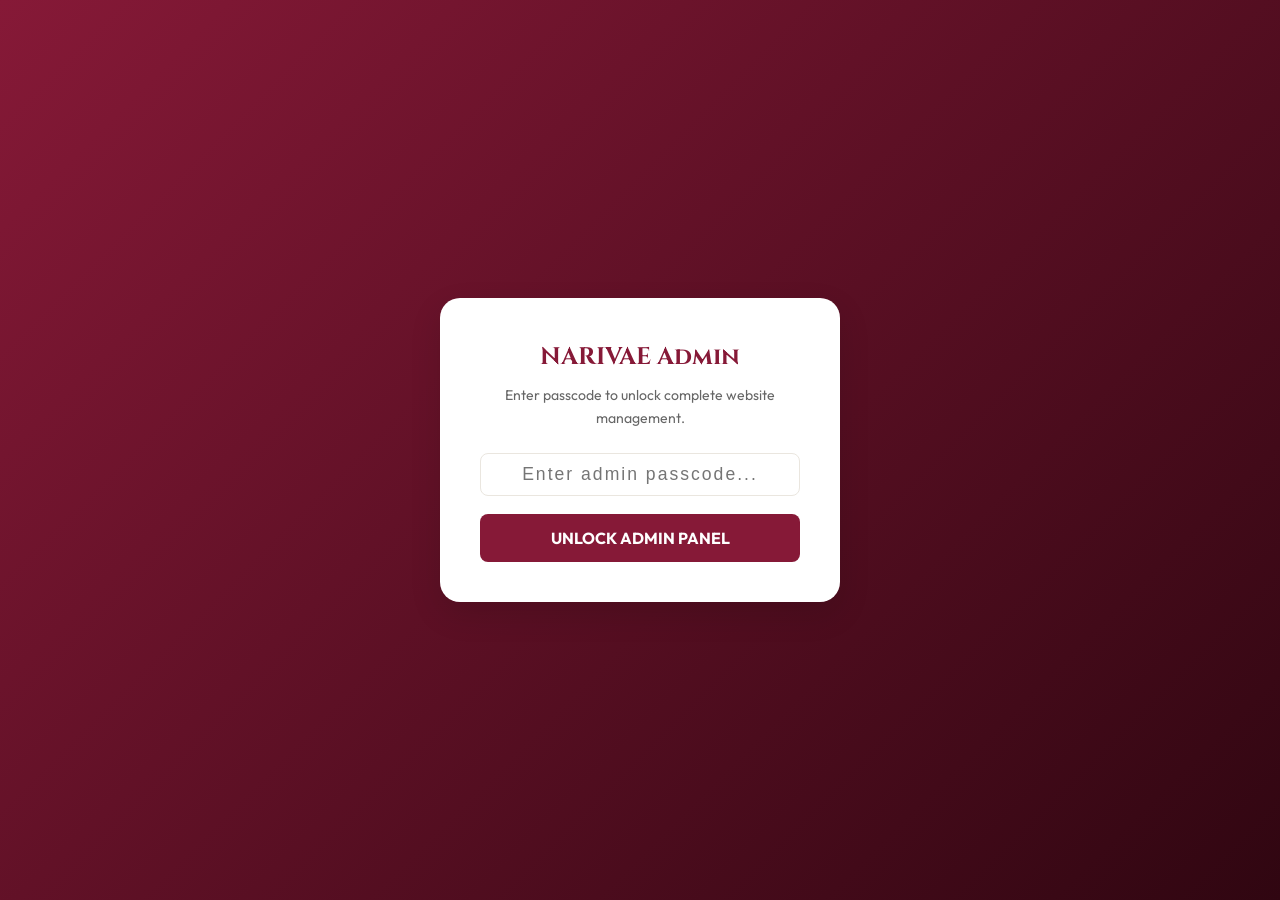
<file: admin.html>
<!DOCTYPE html>
<html lang="en">
<head>
  <meta charset="UTF-8">
  <meta name="viewport" content="width=device-width, initial-scale=1.0">
  <title>NARIVAE Admin Panel | Complete Store Management Portal</title>
  <link rel="stylesheet" href="css/styles.css?v=5">
  <style>
    .admin-nav-item {
      display: flex;
      align-items: center;
      gap: 12px;
      padding: 12px 16px;
      border-radius: var(--radius-sm);
      color: #BBB;
      font-size: 0.92rem;
      font-weight: 500;
      margin-bottom: 6px;
      cursor: pointer;
      transition: var(--transition-fast);
    }
    .admin-nav-item:hover, .admin-nav-item.active {
      background: var(--primary-maroon);
      color: #FFF;
    }
    .stat-card-grid {
      display: grid;
      grid-template-columns: repeat(auto-fit, minmax(200px, 1fr));
      gap: 20px;
      margin-bottom: 30px;
    }
    .stat-card {
      background: #FFF;
      padding: 22px;
      border-radius: var(--radius-md);
      box-shadow: var(--shadow-sm);
      border-left: 4px solid var(--primary-maroon);
    }
    .stat-number {
      font-size: 2rem;
      font-weight: 700;
      color: var(--primary-maroon);
      margin-top: 6px;
    }
    .grid-2col {
      display: grid;
      grid-template-columns: 1fr 1fr;
      gap: 20px;
    }
    .color-swatch {
      width: 44px;
      height: 44px;
      border: none;
      border-radius: 8px;
      cursor: pointer;
      padding: 2px;
      background: none;
      box-shadow: 0 2px 8px rgba(0,0,0,0.15);
    }
    .color-picker-row {
      display: flex;
      flex-direction: column;
      gap: 8px;
    }
    .color-picker-row label {
      font-weight: 600;
      font-size: 0.88rem;
      color: var(--text-main);
    }
    .color-picker-row label small {
      font-weight: 400;
      color: var(--text-muted);
      display: block;
      margin-top: 2px;
    }
    .theme-preset-btn:hover {
      opacity: 0.85;
      transform: translateY(-1px);
    }
  </style>
</head>
<body class="admin-body">

  <!-- PASSCODE AUTHENTICATION LOCK SCREEN -->
  <div class="admin-login-wrapper" id="admin-login-overlay">
    <div class="login-card">
      <h2 style="font-family:var(--font-serif); color:var(--primary-maroon); margin-bottom:8px;">NARIVAE Admin</h2>
      <p style="font-size:0.88rem; color:#666; margin-bottom:24px;">Enter passcode to unlock complete website management.</p>
      
      <div class="form-group">
        <input type="password" id="admin-passcode-input" class="form-control" placeholder="Enter admin passcode..." style="text-align:center; font-size:1.1rem; letter-spacing:2px;" />
      </div>
      
      <div id="login-error-msg" style="color:red; font-size:0.82rem; margin-bottom:14px; display:none;"></div>
      
      <button id="admin-login-btn" style="width:100%; background:var(--primary-maroon); color:#fff; border:none; padding:14px; border-radius:var(--radius-sm); font-size:1rem; font-weight:700; cursor:pointer;">
        UNLOCK ADMIN PANEL
      </button>
    </div>
  </div>

  <!-- MAIN ADMIN APP -->
  <div id="admin-app" style="display:none;">
    <!-- Sidebar Nav -->
    <aside class="admin-sidebar">
      <div style="margin-bottom:24px; padding-bottom:16px; border-bottom:1px solid rgba(255,255,255,0.1);">
        <h3 style="font-family:var(--font-serif); color:var(--gold-accent);">NARIVAE</h3>
        <span style="font-size:0.68rem; letter-spacing:2px; color:#aaa;">STORE MANAGER</span>
      </div>

      <nav>
        <div class="admin-nav-item active" data-tab="dashboard">
          <span>📊 Dashboard</span>
        </div>
        <div class="admin-nav-item" data-tab="navigation">
          <span>🔗 Header Menu Links</span>
        </div>
        <div class="admin-nav-item" data-tab="products">
          <span>👗 Products (Multi-WebP)</span>
        </div>
        <div class="admin-nav-item" data-tab="hero">
          <span>🖼️ Hero & Banners</span>
        </div>
        <div class="admin-nav-item" data-tab="reviews">
          <span>⭐ Customer Reviews</span>
        </div>
        <div class="admin-nav-item" data-tab="product-reviews">
          <span>🛍️ Product Reviews & Ratings</span>
        </div>
        <div class="admin-nav-item" data-tab="branding">
          <span>⚙️ All Site Headings & Bio</span>
        </div>
        <div class="admin-nav-item" data-tab="theme">
          <span>🎨 Theme Colors</span>
        </div>
        <div class="admin-nav-item" data-tab="database">
          <span>💾 Backup & Import JSON</span>
        </div>
      </nav>

      <div style="margin-top:auto; padding-top:20px;">
        <a href="index.html" class="admin-link-btn" style="display:block; text-align:center; color:#FFF; border-color:rgba(255,255,255,0.3);">← Back to Live Store</a>
      </div>
    </aside>

    <!-- Main Content Area -->
    <main class="admin-main">

      <!-- TAB 1: DASHBOARD OVERVIEW -->
      <div class="tab-panel" id="tab-dashboard">
        <h2 style="font-family:var(--font-serif); margin-bottom:20px;">Store Dashboard Overview</h2>
        
        <div class="stat-card-grid">
          <div class="stat-card">
            <span style="font-size:0.85rem; color:#666;">Total Catalog Products</span>
            <div class="stat-number" id="stat-total-products">0</div>
          </div>
          <div class="stat-card" style="border-left-color: var(--rose-pink);">
            <span style="font-size:0.85rem; color:#666;">"Selling Hot!" Items</span>
            <div class="stat-number" id="stat-hot-products">0</div>
          </div>
          <div class="stat-card" style="border-left-color: var(--gold-accent);">
            <span style="font-size:0.85rem; color:#666;">Header Menu Links</span>
            <div class="stat-number" id="stat-nav-count">0</div>
          </div>
          <div class="stat-card" style="border-left-color: #2e7d32;">
            <span style="font-size:0.85rem; color:#666;">Customer Reviews</span>
            <div class="stat-number" id="stat-reviews-count">0</div>
          </div>
        </div>

        <div class="admin-card">
          <h3>Full Admin Control Enabled</h3>
          <p style="font-size:0.9rem; color:#666; margin-top:6px;">You can now edit every single link, text heading, trust badge, customer review card, hero banner, product detail specification, and upload up to 10+ WebP images per product listing!</p>
        </div>
      </div>

      <!-- TAB 2: HEADER NAVIGATION MENU MANAGER -->
      <div class="tab-panel" id="tab-navigation" style="display:none;">
        <div style="display:flex; justify-content:space-between; align-items:center; margin-bottom:20px;">
          <h2 style="font-family:var(--font-serif);">Header Navigation Menu Links</h2>
          <button class="btn-primary" id="add-nav-btn">+ Add Menu Link</button>
        </div>

        <div class="admin-card">
          <table class="data-table">
            <thead>
              <tr>
                <th>Menu Name</th>
                <th>Link Target</th>
                <th>Badge</th>
                <th>Actions</th>
              </tr>
            </thead>
            <tbody id="admin-nav-tbody">
              <!-- Dynamically populated -->
            </tbody>
          </table>
        </div>
      </div>

      <!-- TAB 3: PRODUCT CATALOG (MULTI-WEBP) -->
      <div class="tab-panel" id="tab-products" style="display:none;">
        <div style="display:flex; justify-content:space-between; align-items:center; margin-bottom:20px;">
          <h2 style="font-family:var(--font-serif);">Product Catalog Management</h2>
          <button class="btn-primary" id="add-prod-btn">+ Add New Product</button>
        </div>

        <div class="admin-card">
          <table class="data-table">
            <thead>
              <tr>
                <th>Main Image</th>
                <th>Title & Category</th>
                <th>Selling Price</th>
                <th>Badge</th>
                <th>"Selling Hot!" Slider</th>
                <th>Actions</th>
              </tr>
            </thead>
            <tbody id="admin-products-tbody">
              <!-- Dynamically rendered table rows -->
            </tbody>
          </table>
        </div>
      </div>

      <!-- TAB 4: HERO & PROMO BANNERS -->
      <div class="tab-panel" id="tab-hero" style="display:none;">
        <div style="display:flex; justify-content:space-between; align-items:center; margin-bottom:20px;">
          <h2 style="font-family:var(--font-serif);">Hero Slides & Promo Banner</h2>
          <button class="btn-primary" id="add-hero-slide-btn">+ Add Hero Slide</button>
        </div>

        <div id="admin-hero-slides-list">
          <!-- Hero slides edit forms -->
        </div>

        <div class="admin-card" style="margin-top:30px;">
          <h3>Middle Promotional Banner Config</h3>
          <div class="form-group" style="margin-top:16px;">
            <label>Banner Headline</label>
            <input class="form-control" id="cfg-promo-title" />
          </div>
          <div class="form-group">
            <label>Banner Subtitle / Discount Code Text</label>
            <input class="form-control" id="cfg-promo-subtitle" />
          </div>
          <div class="form-group">
            <label>Background Image URL (or Pick File below)</label>
            <input class="form-control" id="cfg-promo-img" />
            <div style="margin-top:6px;">
              <label style="font-size:0.8rem; color:#666;">📁 Choose Banner Image from Device:</label>
              <input type="file" id="cfg-promo-file-input" accept="image/*" class="form-control" />
            </div>
          </div>
          <div class="grid-2col">
            <div class="form-group">
              <label>WhatsApp Button Text</label>
              <input class="form-control" id="cfg-promo-btn-text" />
            </div>
            <div class="form-group">
              <label>WhatsApp Custom Message Link</label>
              <input class="form-control" id="cfg-promo-btn-link" />
            </div>
          </div>
          <button class="btn-primary" id="save-promo-banner-btn">Save Promo Banner</button>
        </div>
      </div>

      <!-- TAB 5: CUSTOMER REVIEWS MANAGER -->
      <div class="tab-panel" id="tab-reviews" style="display:none;">
        <div style="display:flex; justify-content:space-between; align-items:center; margin-bottom:20px;">
          <h2 style="font-family:var(--font-serif);">Customer Feedback Reviews</h2>
          <button class="btn-primary" id="add-review-btn">+ Add Customer Review</button>
        </div>

        <div class="admin-card">
          <table class="data-table">
            <thead>
              <tr>
                <th>Photo</th>
                <th>Name & Status</th>
                <th>Rating</th>
                <th>Feedback Comment</th>
                <th>Actions</th>
              </tr>
            </thead>
            <tbody id="admin-reviews-tbody">
              <!-- Dynamically populated -->
            </tbody>
          </table>
        </div>
      </div>

      <div class="tab-panel" id="tab-product-reviews" style="display:none;">
        <div style="display:flex; justify-content:space-between; align-items:center; margin-bottom:20px; gap:16px; flex-wrap:wrap;">
          <div>
            <h2 style="font-family:var(--font-serif);">Product Reviews & Ratings</h2>
            <p style="color:#666; margin-top:6px;">Add a rating, written review, and customer photos for a listed product. Product ratings are averaged automatically.</p>
          </div>
          <button class="btn-primary" id="add-product-review-btn">+ Add Product Review</button>
        </div>
        <div class="admin-card">
          <table class="data-table">
            <thead><tr><th>Product</th><th>Customer</th><th>Rating</th><th>Review</th><th>Photos</th><th>Actions</th></tr></thead>
            <tbody id="admin-product-reviews-tbody"></tbody>
          </table>
        </div>
      </div>

      <!-- TAB 6: SITE HEADINGS & TEXT SETTINGS -->
      <div class="tab-panel" id="tab-branding" style="display:none;">
        <h2 style="font-family:var(--font-serif); margin-bottom:20px;">All Site Headings & Bio Settings</h2>
        
        <div class="admin-card">
          <h3>Store Identity & Contact Lines</h3>
          <div class="grid-2col" style="margin-top:16px;">
            <div class="form-group">
              <label>Logo Text / Title</label>
              <input class="form-control" id="cfg-logo-text" />
            </div>
            <div class="form-group">
              <label>Logo Subtext / Tagline</label>
              <input class="form-control" id="cfg-logo-subtext" />
            </div>
          </div>
          <div class="form-group">
            <label>Logo Image URL (or Pick File below)</label>
            <input class="form-control" id="cfg-logo-img" placeholder="https://..." />
            <div style="margin-top:6px;">
              <input type="file" id="cfg-logo-file-input" accept="image/*" class="form-control" />
            </div>
          </div>
          <div class="grid-2col">
            <div class="form-group">
              <label>Business WhatsApp Number (No '+' sign)</label>
              <input class="form-control" id="cfg-whatsapp-num" value="918511414656" />
            </div>
            <div class="form-group">
              <label>Customer Support Email</label>
              <input class="form-control" id="cfg-contact-email" />
            </div>
          </div>
          <div class="form-group">
            <label>Top Announcement Bar Message</label>
            <input class="form-control" id="cfg-announcement-text" />
          </div>
          <div class="form-group">
            <label>Footer Brand Bio</label>
            <input class="form-control" id="cfg-footer-bio" />
          </div>
          <div class="form-group">
            <label>Copyright Footer Line</label>
            <input class="form-control" id="cfg-copyright-text" />
          </div>
        </div>

        <div class="admin-card">
          <h3>Section Titles & Subtitles Across All Pages</h3>
          <div class="grid-2col" style="margin-top:16px;">
            <div class="form-group">
              <label>"Selling Hot!" Section Title</label>
              <input class="form-control" id="cfg-hot-title" />
            </div>
            <div class="form-group">
              <label>"Selling Hot!" Subtext</label>
              <input class="form-control" id="cfg-hot-subtext" />
            </div>
          </div>
          <div class="grid-2col">
            <div class="form-group">
              <label>"Selling Hot!" Button Text</label>
              <input class="form-control" id="cfg-hot-btn" />
            </div>
            <div class="form-group">
              <label>Catalog Grid Title</label>
              <input class="form-control" id="cfg-catalog-title" />
            </div>
          </div>
          <div class="form-group">
            <label>Catalog Grid Subtext</label>
            <input class="form-control" id="cfg-catalog-subtext" />
          </div>
          
          <div class="grid-2col">
            <div class="form-group"><label>Best Sellers Title</label><input class="form-control" id="cfg-bestsellers-title" /></div>
            <div class="form-group"><label>Best Sellers Subtext</label><input class="form-control" id="cfg-bestsellers-subtext" /></div>
          </div>
          <div class="grid-2col">
            <div class="form-group"><label>Top Selling Title</label><input class="form-control" id="cfg-topselling-title" /></div>
            <div class="form-group"><label>Top Selling Subtext</label><input class="form-control" id="cfg-topselling-subtext" /></div>
          </div>
          <div class="grid-2col">
            <div class="form-group"><label>Amazing Deals Title</label><input class="form-control" id="cfg-deals-title" /></div>
            <div class="form-group"><label>Amazing Deals Subtext</label><input class="form-control" id="cfg-deals-subtext" /></div>
          </div>
          <div class="grid-2col">
            <div class="form-group"><label>All Products Title</label><input class="form-control" id="cfg-allprod-title" /></div>
            <div class="form-group"><label>All Products Subtext</label><input class="form-control" id="cfg-allprod-subtext" /></div>
          </div>
          <div class="grid-2col">
            <div class="form-group"><label>Customer Reviews Title</label><input class="form-control" id="cfg-reviews-title" /></div>
            <div class="form-group"><label>Customer Reviews Subtext</label><input class="form-control" id="cfg-reviews-subtext" /></div>
          </div>

          <h4 style="margin-top:20px; font-family:var(--font-serif);">Product Page Trust Badges</h4>
          <div class="grid-2col" style="margin-top:10px;">
            <div class="form-group"><label>Trust Badge 1</label><input class="form-control" id="cfg-trust-1" /></div>
            <div class="form-group"><label>Trust Badge 2</label><input class="form-control" id="cfg-trust-2" /></div>
          </div>
          <div class="form-group"><label>Trust Badge 3</label><input class="form-control" id="cfg-trust-3" /></div>

          <button class="btn-primary" id="save-branding-btn" style="margin-top:10px;">Save All Branding & Headings</button>
        </div>
      </div>

      <!-- TAB 7: DATABASE BACKUP / IMPORT / RESET -->
      <div class="tab-panel" id="tab-database" style="display:none;">
        <h2 style="font-family:var(--font-serif); margin-bottom:20px;">Store Database Backup & Bulk Excel Import</h2>
        
        <div class="admin-card" style="border-left:4px solid var(--gold-accent);">
          <h3>📊 Bulk Import Products from Excel / CSV Sheet</h3>
          <p style="font-size:0.9rem; color:#666; margin-top:6px; margin-bottom:12px;">Upload a CSV with columns: <code>SKU ID, Net Value, PHOTOS, DESCRIPTION</code> — or <code>Title, Category, Price, MRP</code>. When <code>Net Value</code> is present, selling price = (Net Value − 200) × 2 and MRP = Net Value × 3.</p>
          <p style="font-size:0.8rem; color:#2e7d32; font-weight:600; margin-bottom:16px;">✨ Google Drive links inside the Image column will automatically be converted to high-res viewable storefront images!</p>
          <input type="file" id="import-excel-file" accept=".csv" class="form-control" style="width:auto;" />
        </div>

        <div class="admin-card" style="background:#f4fbf7; border:1px solid #1a6b4a;">
          <h3 style="color:#1a6b4a;">🚀 Publish Changes to Live Site</h3>
          <p style="font-size:0.9rem; color:#444; margin-top:6px; margin-bottom:16px;">Make your admin panel changes permanently visible to all visitors. Since GitHub Pages is static, this pushes your latest settings directly to your GitHub repository.</p>
          <div style="display:flex; gap:10px; align-items:center;">
            <input type="password" id="github-pat-input" placeholder="Paste GitHub Token (ghp_...)" class="form-control" style="flex:1;" />
            <button class="btn-primary" id="publish-github-btn" style="background:#1a6b4a; border:none; padding:10px 20px; font-weight:bold;">Push to GitHub</button>
          </div>
          <p style="font-size:0.75rem; color:#666; margin-top:10px;" id="publish-status-msg">Your token is only used locally and is never stored on a server.</p>
        </div>

        <div class="admin-card">
          <h3>Export Catalog to JSON</h3>
          <p style="font-size:0.9rem; color:#666; margin-top:6px; margin-bottom:16px;">Download your full store catalog & settings as a JSON file to save as a permanent backup.</p>
          <button class="btn-primary" id="export-db-btn">📥 Download Store Catalog JSON</button>
        </div>

        <div class="admin-card">
          <h3>Import JSON Database File</h3>
          <p style="font-size:0.9rem; color:#666; margin-top:6px; margin-bottom:16px;">Upload a previously saved store catalog JSON file to update your store state.</p>
          <input type="file" id="import-db-file" accept=".json" class="form-control" style="width:auto;" />
        </div>

        <div class="admin-card" style="border-left:4px solid red;">
          <h3 style="color:red;">Reset Store Data</h3>
          <p style="font-size:0.9rem; color:#666; margin-top:6px; margin-bottom:16px;">Restore initial default ethnic wear items and reset custom changes.</p>
          <button style="background:red; color:#fff; padding:10px 20px; border-radius:var(--radius-sm); font-weight:600;" id="reset-db-btn">Reset to Default Store Data</button>
        </div>
      </div>

      <!-- TAB 8: THEME COLOR CONTROLS -->
      <div class="tab-panel" id="tab-theme" style="display:none;">
        <h2 style="font-family:var(--font-serif); margin-bottom:6px;">🎨 Theme Color Controls</h2>
        <p style="color:#666; font-size:0.9rem; margin-bottom:24px;">Changes apply instantly across your entire storefront — no refresh needed.</p>

        <!-- PRESET PALETTES -->
        <div class="admin-card" style="border-left:4px solid var(--gold-accent);">
          <h3 style="margin-bottom:14px;">✨ Quick Preset Palettes</h3>
          <div style="display:flex; flex-wrap:wrap; gap:12px;">
            <button class="theme-preset-btn" data-preset="royal" style="background:linear-gradient(135deg,#861937,#D4AF37); color:#fff; border:none; padding:10px 18px; border-radius:8px; cursor:pointer; font-weight:600; font-size:0.85rem;">👑 Royal Maroon (Default)</button>
            <button class="theme-preset-btn" data-preset="emerald" style="background:linear-gradient(135deg,#1a6b4a,#c9a84c); color:#fff; border:none; padding:10px 18px; border-radius:8px; cursor:pointer; font-weight:600; font-size:0.85rem;">🌿 Emerald Gold</button>
            <button class="theme-preset-btn" data-preset="navy" style="background:linear-gradient(135deg,#1b2a6b,#e8b84b); color:#fff; border:none; padding:10px 18px; border-radius:8px; cursor:pointer; font-weight:600; font-size:0.85rem;">🌊 Royal Navy</button>
            <button class="theme-preset-btn" data-preset="purple" style="background:linear-gradient(135deg,#5b2d8e,#e0a0c0); color:#fff; border:none; padding:10px 18px; border-radius:8px; cursor:pointer; font-weight:600; font-size:0.85rem;">💜 Regal Purple</button>
            <button class="theme-preset-btn" data-preset="rose" style="background:linear-gradient(135deg,#c2185b,#f48fb1); color:#fff; border:none; padding:10px 18px; border-radius:8px; cursor:pointer; font-weight:600; font-size:0.85rem;">🌸 Deep Rose</button>
            <button class="theme-preset-btn" data-preset="midnight" style="background:linear-gradient(135deg,#1a1a2e,#e94560); color:#fff; border:none; padding:10px 18px; border-radius:8px; cursor:pointer; font-weight:600; font-size:0.85rem;">🌙 Midnight</button>
          </div>
        </div>

        <!-- BRAND / PRIMARY COLORS -->
        <div class="admin-card">
          <h3 style="margin-bottom:16px;">🎯 Brand Colors</h3>
          <div style="display:grid; grid-template-columns:repeat(auto-fill,minmax(260px,1fr)); gap:16px;">
            <div class="color-picker-row">
              <label>Primary Brand Color <small>(Header, Buttons)</small></label>
              <div style="display:flex; align-items:center; gap:10px;">
                <input type="color" id="color-primary" value="#861937" class="color-swatch" />
                <input type="text" id="color-primary-hex" value="#861937" class="form-control" style="width:110px; font-family:monospace;" />
              </div>
            </div>
            <div class="color-picker-row">
              <label>Gold Accent <small>(Taglines, Stars, Borders)</small></label>
              <div style="display:flex; align-items:center; gap:10px;">
                <input type="color" id="color-gold" value="#D4AF37" class="color-swatch" />
                <input type="text" id="color-gold-hex" value="#D4AF37" class="form-control" style="width:110px; font-family:monospace;" />
              </div>
            </div>
            <div class="color-picker-row">
              <label>Accent / CTA Color <small>(Cart Icon, Badges)</small></label>
              <div style="display:flex; align-items:center; gap:10px;">
                <input type="color" id="color-rose" value="#D86C88" class="color-swatch" />
                <input type="text" id="color-rose-hex" value="#D86C88" class="form-control" style="width:110px; font-family:monospace;" />
              </div>
            </div>
            <div class="color-picker-row">
              <label>Discount / Sale Tag <small>(Price Badges)</small></label>
              <div style="display:flex; align-items:center; gap:10px;">
                <input type="color" id="color-discount" value="#D93838" class="color-swatch" />
                <input type="text" id="color-discount-hex" value="#D93838" class="form-control" style="width:110px; font-family:monospace;" />
              </div>
            </div>
          </div>
        </div>

        <!-- BACKGROUND & TEXT -->
        <div class="admin-card">
          <h3 style="margin-bottom:16px;">🖼️ Background &amp; Text Colors</h3>
          <div style="display:grid; grid-template-columns:repeat(auto-fill,minmax(260px,1fr)); gap:16px;">
            <div class="color-picker-row">
              <label>Page Background <small>(Main warm tint)</small></label>
              <div style="display:flex; align-items:center; gap:10px;">
                <input type="color" id="color-bg-warm" value="#FBF9F5" class="color-swatch" />
                <input type="text" id="color-bg-warm-hex" value="#FBF9F5" class="form-control" style="width:110px; font-family:monospace;" />
              </div>
            </div>
            <div class="color-picker-row">
              <label>Card Background <small>(Product cards)</small></label>
              <div style="display:flex; align-items:center; gap:10px;">
                <input type="color" id="color-bg-card" value="#FFFFFF" class="color-swatch" />
                <input type="text" id="color-bg-card-hex" value="#FFFFFF" class="form-control" style="width:110px; font-family:monospace;" />
              </div>
            </div>
            <div class="color-picker-row">
              <label>Main Text Color <small>(Headings, titles)</small></label>
              <div style="display:flex; align-items:center; gap:10px;">
                <input type="color" id="color-text-main" value="#1A1A1A" class="color-swatch" />
                <input type="text" id="color-text-main-hex" value="#1A1A1A" class="form-control" style="width:110px; font-family:monospace;" />
              </div>
            </div>
            <div class="color-picker-row">
              <label>Gold Light Tint <small>(Section backgrounds)</small></label>
              <div style="display:flex; align-items:center; gap:10px;">
                <input type="color" id="color-gold-light" value="#F7EFD8" class="color-swatch" />
                <input type="text" id="color-gold-light-hex" value="#F7EFD8" class="form-control" style="width:110px; font-family:monospace;" />
              </div>
            </div>
          </div>
        </div>

        <!-- LIVE PREVIEW -->
        <div class="admin-card" style="background: var(--bg-warm);">
          <h3 style="margin-bottom:14px;">👁️ Live Preview</h3>
          <div id="theme-preview-box" style="padding:20px; border-radius:12px; background:var(--bg-card); border:1px solid var(--border-color);">
            <div style="display:flex; align-items:center; gap:16px; margin-bottom:14px;">
              <div id="preview-header" style="background:var(--primary-maroon); color:#fff; padding:10px 22px; border-radius:8px; font-weight:700; font-family:var(--font-serif);">NARIVAE</div>
              <div id="preview-gold" style="color:var(--gold-accent); font-weight:600; font-size:0.85rem;">✦ ROYAL ETHNIC ELEGANCE ✦</div>
            </div>
            <div style="display:flex; gap:10px; flex-wrap:wrap;">
              <div id="preview-btn" style="background:var(--primary-maroon); color:#fff; padding:8px 18px; border-radius:8px; font-size:0.85rem; font-weight:600;">Buy Now</div>
              <div id="preview-badge" style="background:var(--rose-pink); color:#fff; padding:8px 18px; border-radius:8px; font-size:0.85rem; font-weight:600;">BEST-SELLER</div>
              <div id="preview-discount" style="background:var(--discount-red); color:#fff; padding:8px 18px; border-radius:8px; font-size:0.85rem; font-weight:600;">43% OFF</div>
              <div id="preview-bg" style="background:var(--bg-warm); border:1px solid var(--border-color); padding:8px 18px; border-radius:8px; font-size:0.85rem;">Page BG</div>
            </div>
          </div>
        </div>

        <div style="display:flex; gap:12px; margin-top:10px;">
          <button class="btn-primary" id="save-theme-btn" style="flex:1; justify-content:center;">💾 Save &amp; Apply Theme to Storefront</button>
          <button id="reset-theme-btn" style="padding:10px 20px; border-radius:8px; border:1px solid #ccc; background:#fff; cursor:pointer; font-weight:600;">↺ Reset to Default</button>
        </div>
      </div>

    </main>
  </div>

  <!-- ADD / EDIT PRODUCT MODAL (WITH MULTI-WEBP UPLOAD) -->
  <div class="modal-overlay" id="admin-prod-modal">
    <div class="product-modal-container" style="max-width:700px; padding:30px;">
      <button class="modal-close-btn" id="admin-prod-modal-close">&times;</button>
      <h3 id="prod-modal-title" style="font-family:var(--font-serif); color:var(--primary-maroon); margin-bottom:20px;">Add New Product</h3>
      
      <div class="form-group">
        <label>Product Title *</label>
        <input class="form-control" id="prod-form-title" placeholder="e.g. Maroon Roman Shimmer Anarkali" />
      </div>

      <!-- MULTIPLE IMAGE WEBP UPLOADER (8-10 Images) -->
      <div class="form-group" style="background:#F9F7F2; padding:14px; border-radius:8px; border:1px dashed var(--primary-maroon);">
        <label style="font-weight:700; color:var(--primary-maroon);">📸 Upload Multiple Product Images (Converted Auto to WebP)</label>
        <p style="font-size:0.78rem; color:#666; margin-bottom:8px;">Select 8-10 images at once from your computer/phone. They will automatically compress into WebP format.</p>
        <input type="file" id="prod-form-multi-file" accept="image/*" multiple class="form-control" />
        <span id="multi-upload-status" style="font-size:0.8rem; color:green; font-weight:600; display:block; margin-top:4px;"></span>
        
        <label style="font-size:0.8rem; margin-top:10px; display:block; font-weight:600;">Uploaded WebP Gallery Images:</label>
        <p style="font-size:0.78rem; color:#888; margin-bottom:6px;">⇅ <strong>Drag thumbnails to reorder.</strong> First image (★ MAIN) will be the main product image on storefront.</p>
        <div id="prod-gallery-preview-grid" style="display:flex; gap:10px; flex-wrap:wrap; margin-top:4px; padding:10px; background:#f9f9f9; border-radius:8px; border:1px dashed #ddd; min-height:60px;"></div>
      </div>

      <div class="grid-2col">
        <div class="form-group">
          <label>Category</label>
          <select class="form-control" id="prod-form-category">
            <option value="Suit Sets">Suit Sets</option>
            <option value="Anarkalis">Anarkalis</option>
            <option value="Tunics">Tunics & Tops</option>
            <option value="Sarees">Sarees & Lehengas</option>
          </select>
        </div>
        <div class="form-group">
          <label>Badge Tag</label>
          <select class="form-control" id="prod-form-badge">
            <option value="BEST-SELLER">BEST-SELLER</option>
            <option value="ONLINE EXCLUSIVE">ONLINE EXCLUSIVE</option>
            <option value="NEW ARRIVAL">NEW ARRIVAL</option>
            <option value="">None</option>
          </select>
        </div>
      </div>

      <div class="grid-2col">
        <div class="form-group">
          <label>Selling Price (₹) *</label>
          <input type="number" class="form-control" id="prod-form-price" placeholder="2799" />
        </div>
        <div class="form-group">
          <label>Strikethrough MRP (₹)</label>
          <input type="number" class="form-control" id="prod-form-mrp" placeholder="6799" />
        </div>
      </div>

      <div class="grid-2col">
        <div class="form-group">
          <label>Discount Tag Text</label>
          <input class="form-control" id="prod-form-discount" placeholder="58% OFF" />
        </div>
        <div class="form-group">
          <label>Available Sizes</label>
          <input class="form-control" id="prod-form-sizes" value="XS, S, M, L, XL, 2XL" />
        </div>
      </div>

      <div class="form-group">
        <label>Main Image URL / WebP Data</label>
        <input class="form-control" id="prod-form-img" placeholder="https://..." />
      </div>

      <div class="form-group">
        <label>Product Description</label>
        <textarea class="form-control" id="prod-form-desc" rows="2"></textarea>
      </div>

      <!-- Detailed Specs -->
      <h4 style="font-family:var(--font-serif); margin-top:14px; margin-bottom:8px; font-size:0.95rem;">Detailed Specifications</h4>
      <div class="grid-2col">
        <div class="form-group"><label>Fabric</label><input class="form-control" id="prod-form-fabric" /></div>
        <div class="form-group"><label>Sleeve Length</label><input class="form-control" id="prod-form-sleeves" /></div>
      </div>
      <div class="grid-2col">
        <div class="form-group"><label>Pattern & Craft</label><input class="form-control" id="prod-form-pattern" /></div>
        <div class="form-group"><label>Wash Care</label><input class="form-control" id="prod-form-care" /></div>
      </div>
      <div class="form-group"><label>Set Includes</label><input class="form-control" id="prod-form-includes" /></div>

      <div class="form-group" style="display:flex; align-items:center; gap:10px; margin-top:10px;">
        <input type="checkbox" id="prod-form-ishot" style="width:18px; height:18px;" />
        <label for="prod-form-ishot" style="margin:0; cursor:pointer;">Show in "Selling Hot!" Slider</label>
      </div>

      <button class="btn-primary" id="save-prod-btn" style="width:100%; justify-content:center; margin-top:10px;">Save Product</button>
    </div>
  </div>

  <!-- ADD / EDIT NAVIGATION MENU MODAL -->
  <div class="modal-overlay" id="admin-nav-modal">
    <div class="product-modal-container" style="max-width:450px; padding:24px;">
      <button class="modal-close-btn" id="admin-nav-modal-close">&times;</button>
      <h3 id="nav-modal-title" style="font-family:var(--font-serif); color:var(--primary-maroon); margin-bottom:16px;">Add Menu Link</h3>
      <div class="form-group"><label>Menu Item Title *</label><input class="form-control" id="nav-form-name" /></div>
      <div class="form-group"><label>Link Target URL</label><input class="form-control" id="nav-form-link" value="index.html#catalog" /></div>
      <div class="form-group"><label>Badge Tag (Optional)</label><input class="form-control" id="nav-form-badge" placeholder="HOT" /></div>
      <button class="btn-primary" id="save-nav-btn" style="width:100%; justify-content:center;">Save Menu Link</button>
    </div>
  </div>

  <!-- ADD / EDIT CUSTOMER REVIEW MODAL -->
  <div class="modal-overlay" id="admin-review-modal">
    <div class="product-modal-container" style="max-width:500px; padding:24px;">
      <button class="modal-close-btn" id="admin-review-modal-close">&times;</button>
      <h3 id="review-modal-title" style="font-family:var(--font-serif); color:var(--primary-maroon); margin-bottom:16px;">Add Customer Review</h3>
      <div class="form-group"><label>Customer Name *</label><input class="form-control" id="rev-form-name" /></div>
      <div class="grid-2col">
        <div class="form-group"><label>Status Badge</label><input class="form-control" id="rev-form-status" value="Verified Buyer" /></div>
        <div class="form-group"><label>Star Rating (1-5)</label><input type="number" class="form-control" id="rev-form-rating" value="5" min="1" max="5" /></div>
      </div>
      <div class="form-group"><label>Review Photo (URL or Pick File)</label><input class="form-control" id="rev-form-img" /><input type="file" id="rev-form-file-input" accept="image/*" class="form-control" style="margin-top:4px;" /></div>
      <div class="form-group"><label>Feedback Comment *</label><textarea class="form-control" id="rev-form-comment" rows="3"></textarea></div>
      <button class="btn-primary" id="save-review-btn" style="width:100%; justify-content:center;">Save Review</button>
    </div>
  </div>

  <div class="modal-overlay" id="admin-product-review-modal">
    <div class="product-modal-container" style="max-width:540px; padding:24px;">
      <button class="modal-close-btn" id="admin-product-review-modal-close">&times;</button>
      <h3 id="product-review-modal-title" style="font-family:var(--font-serif); color:var(--primary-maroon); margin-bottom:16px;">Add Product Review</h3>
      <div class="form-group"><label>Product *</label><select class="form-control" id="product-review-product"></select></div>
      <div class="grid-2col">
        <div class="form-group"><label>Customer Name *</label><input class="form-control" id="product-review-name" /></div>
        <div class="form-group"><label>Rating (1-5 stars) *</label><select class="form-control" id="product-review-rating"><option value="5">5 stars</option><option value="4">4 stars</option><option value="3">3 stars</option><option value="2">2 stars</option><option value="1">1 star</option></select></div>
      </div>
      <div class="form-group"><label>Review *</label><textarea class="form-control" id="product-review-comment" rows="3" placeholder="Write the customer's review"></textarea></div>
      <div class="form-group"><label>Customer Product Photos</label><input type="file" id="product-review-photos" accept="image/*" multiple class="form-control" /><small style="color:#777;">Photos are compressed before saving. You can select more than one.</small><div id="product-review-photo-status" style="color:green;font-size:0.82rem;margin-top:5px;"></div><div id="product-review-photo-preview" style="display:flex;gap:12px;flex-wrap:wrap;margin-top:10px;"></div></div>
      <button class="btn-primary" id="save-product-review-btn" style="width:100%; justify-content:center;">Save Product Review</button>
    </div>
  </div>

  <script src="js/data.js?v=6"></script>
  <script src="js/admin.js?v=7"></script>
</body>
</html>
</file>
<file: css/styles.css>
/* ==========================================================================
   NARIVAE ETHNIC WEAR - CORE DESIGN SYSTEM & STYLESHEET
   ========================================================================== */

@import url('https://fonts.googleapis.com/css2?family=Cinzel:wght@400;600;700;800&family=Outfit:wght@300;400;500;600;700&display=swap');

:root {
  /* Color Palette */
  --primary-maroon: #833e15;
  --maroon-hover: #6f2a01;
  --gold-accent: #d4af37;
  --gold-light: #f7efd8;
  --rose-pink: #833e15;
  --rose-hover: #6f2a01;
  --bg-warm: #fbf9f5;
  --bg-card: #ffffff;
  --text-main: #1a1a1a;
  --text-muted: #666666;
  --text-light: #999999;
  --border-color: #EAE6DF;
  --discount-red: #42d01b;
  --whatsapp-green: #25D366;
  --whatsapp-hover: #1da851;

  /* Fonts */
  --font-serif: 'Cinzel', Georgia, serif;
  --font-sans: 'Outfit', -apple-system, BlinkMacSystemFont, sans-serif;

  /* Elevation */
  --shadow-sm: 0 2px 8px rgba(0, 0, 0, 0.05);
  --shadow-md: 0 6px 20px rgba(0, 0, 0, 0.08);
  --shadow-lg: 0 12px 32px rgba(0, 0, 0, 0.12);
  --radius-sm: 8px;
  --radius-md: 14px;
  --radius-lg: 20px;
  --radius-full: 999px;
  --transition-fast: all 0.25s ease;
  --transition-normal: all 0.35s cubic-bezier(0.25, 1, 0.5, 1);
}

/* Reset & Base Setup */
*, *::before, *::after {
  box-sizing: border-box;
  margin: 0;
  padding: 0;
}

html {
  scroll-behavior: smooth;
  font-size: 16px;
}

body {
  font-family: var(--font-sans);
  background-color: var(--bg-warm);
  color: var(--text-main);
  line-height: 1.6;
  overflow-x: hidden;
}

a {
  color: inherit;
  text-decoration: none;
}

button {
  font-family: inherit;
  cursor: pointer;
  border: none;
  background: none;
}

img {
  max-width: 100%;
  height: auto;
  display: block;
}

/* Container */
.container {
  width: 92%;
  max-width: 1360px;
  margin: 0 auto;
}

/* ==========================================================================
   ANNOUNCEMENT BAR & HEADER
   ========================================================================== */
.announcement-bar {
  background: var(--primary-maroon);
  color: #FFFFFF;
  font-size: 0.82rem;
  font-weight: 500;
  letter-spacing: 0.5px;
  text-align: center;
  padding: 8px 16px;
  position: relative;
  z-index: 100;
}

.site-header {
  background: #FFFFFF;
  border-bottom: 1px solid var(--border-color);
  position: sticky;
  top: 0;
  z-index: 99;
  box-shadow: var(--shadow-sm);
  transition: var(--transition-fast);
}

.header-inner {
  display: flex;
  align-items: center;
  justify-content: space-between;
  padding: 16px 0;
  gap: 20px;
}

.brand-logo {
  display: flex;
  align-items: center;
  gap: 12px;
}

.brand-logo img {
  max-height: 48px;
  width: auto;
  display: block;
  object-fit: contain;
}

.brand-text {
  display: flex;
  flex-direction: column;
}

.brand-title {
  font-family: var(--font-serif);
  font-size: 1.75rem;
  font-weight: 700;
  letter-spacing: 3px;
  color: var(--primary-maroon);
  line-height: 1.1;
}

.brand-subtitle {
  font-size: 0.65rem;
  letter-spacing: 4px;
  color: var(--gold-accent);
  font-weight: 600;
  text-transform: uppercase;
}

/* Navigation Links */
.main-nav {
  display: flex;
  align-items: center;
  gap: 28px;
}

.nav-link {
  font-size: 0.95rem;
  font-weight: 500;
  color: var(--text-main);
  position: relative;
  padding: 6px 0;
  transition: var(--transition-fast);
}

.nav-link:hover, .nav-link.active {
  color: var(--primary-maroon);
}

.nav-link::after {
  content: '';
  position: absolute;
  bottom: 0;
  left: 0;
  width: 0%;
  height: 2px;
  background: var(--primary-maroon);
  transition: var(--transition-fast);
}

.nav-link:hover::after, .nav-link.active::after {
  width: 100%;
}

.nav-link .nav-badge {
  background: var(--rose-pink);
  color: #FFFFFF;
  font-size: 0.65rem;
  font-weight: 700;
  padding: 2px 6px;
  border-radius: 10px;
  margin-left: 6px;
  vertical-align: middle;
}

/* Header Actions */
.header-actions {
  display: flex;
  align-items: center;
  gap: 18px;
}

.search-box {
  position: relative;
  width: 220px;
}

.search-box input {
  width: 100%;
  padding: 8px 14px 8px 36px;
  border-radius: var(--radius-full);
  border: 1px solid var(--border-color);
  background: var(--bg-warm);
  font-size: 0.88rem;
  outline: none;
  transition: var(--transition-fast);
}

.search-box input:focus {
  border-color: var(--primary-maroon);
  background: #FFFFFF;
  box-shadow: 0 0 0 3px rgba(134, 25, 55, 0.1);
}

.search-box svg {
  position: absolute;
  left: 12px;
  top: 50%;
  transform: translateY(-50%);
  color: var(--text-muted);
  width: 16px;
  height: 16px;
}

.icon-btn {
  position: relative;
  display: flex;
  align-items: center;
  justify-content: center;
  width: 42px;
  height: 42px;
  border-radius: 50%;
  color: var(--text-main);
  background: var(--bg-warm);
  transition: var(--transition-fast);
}

.icon-btn:hover {
  background: #EFEBE4;
  color: var(--primary-maroon);
}

.icon-btn .badge-count {
  position: absolute;
  top: 2px;
  right: 2px;
  background: var(--rose-pink);
  color: #FFFFFF;
  font-size: 0.7rem;
  font-weight: 700;
  width: 18px;
  height: 18px;
  border-radius: 50%;
  display: flex;
  align-items: center;
  justify-content: center;
  border: 2px solid #FFFFFF;
}

.admin-link-btn {
  font-size: 0.82rem;
  font-weight: 600;
  padding: 8px 14px;
  border-radius: var(--radius-full);
  border: 1px solid var(--primary-maroon);
  color: var(--primary-maroon);
  transition: var(--transition-fast);
}

.admin-link-btn:hover {
  background: var(--primary-maroon);
  color: #FFFFFF;
}

.mobile-menu-toggle {
  display: none;
}

/* ==========================================================================
   HERO SECTION (SLIDER / VIDEO)
   ========================================================================== */
.hero-section {
  position: relative;
  width: 100%;
  min-height: 520px;
  height: 70vh;
  max-height: 680px;
  background: #111111;
  overflow: hidden;
}

.hero-slider {
  width: 100%;
  height: 100%;
  position: relative;
}

.hero-slide {
  position: absolute;
  inset: 0;
  opacity: 0;
  visibility: hidden;
  transition: opacity 0.8s ease, transform 0.8s ease;
  transform: scale(1.03);
}

.hero-slide.active {
  opacity: 1;
  visibility: visible;
  transform: scale(1);
}

.hero-media {
  width: 100%;
  height: 100%;
  object-fit: cover;
  filter: brightness(0.65);
}

.hero-content {
  position: absolute;
  inset: 0;
  display: flex;
  flex-direction: column;
  justify-content: center;
  align-items: flex-start;
  padding: 0 8%;
  color: #FFFFFF;
  z-index: 2;
}

.hero-tag {
  display: inline-block;
  background: var(--gold-accent);
  color: #111;
  font-size: 0.75rem;
  font-weight: 700;
  letter-spacing: 3px;
  padding: 6px 16px;
  border-radius: var(--radius-full);
  text-transform: uppercase;
  margin-bottom: 16px;
  box-shadow: var(--shadow-sm);
}

.hero-headline {
  font-family: var(--font-serif);
  font-size: clamp(2.2rem, 5vw, 3.8rem);
  font-weight: 700;
  line-height: 1.15;
  max-width: 650px;
  margin-bottom: 14px;
  text-shadow: 0 4px 12px rgba(0,0,0,0.5);
}

.hero-subheadline {
  font-size: clamp(1rem, 2vw, 1.25rem);
  font-weight: 300;
  max-width: 540px;
  margin-bottom: 28px;
  opacity: 0.92;
}

.btn-primary {
  display: inline-flex;
  align-items: center;
  gap: 10px;
  background: var(--rose-pink);
  color: #FFFFFF;
  font-size: 0.92rem;
  font-weight: 600;
  letter-spacing: 1px;
  padding: 14px 32px;
  border-radius: var(--radius-full);
  box-shadow: 0 4px 15px rgba(216, 108, 136, 0.4);
  transition: var(--transition-fast);
}

.btn-primary:hover {
  background: var(--rose-hover);
  transform: translateY(-2px);
  box-shadow: 0 8px 22px rgba(216, 108, 136, 0.5);
}

.hero-controls {
  position: absolute;
  bottom: 24px;
  right: 8%;
  display: flex;
  align-items: center;
  gap: 12px;
  z-index: 10;
}

.hero-nav-btn {
  width: 44px;
  height: 44px;
  border-radius: 50%;
  background: rgba(255, 255, 255, 0.2);
  backdrop-filter: blur(10px);
  color: #FFFFFF;
  display: flex;
  align-items: center;
  justify-content: center;
  transition: var(--transition-fast);
}

.hero-nav-btn:hover {
  background: rgba(255, 255, 255, 0.9);
  color: var(--primary-maroon);
}

/* ==========================================================================
   REFERENCE 1: SELLING HOT SLIDER SECTION
   ========================================================================== */
.selling-hot-section {
  padding: 70px 0;
  background: #FFFFFF;
  border-bottom: 1px solid var(--border-color);
}

.selling-hot-container {
  display: grid;
  grid-template-columns: 300px 1fr;
  gap: 40px;
  align-items: center;
}

.selling-hot-left {
  display: flex;
  flex-direction: column;
  justify-content: center;
  padding-right: 20px;
}

.selling-hot-title {
  font-family: var(--font-serif);
  font-size: 2.8rem;
  font-weight: 700;
  color: #1A1A1A;
  line-height: 1.1;
  margin-bottom: 12px;
}

.selling-hot-subtext {
  font-size: 1rem;
  color: var(--text-muted);
  margin-bottom: 30px;
}

.shop-now-btn {
  align-self: flex-start;
  background: var(--rose-pink);
  color: #FFFFFF;
  font-family: var(--font-sans);
  font-size: 0.9rem;
  font-weight: 700;
  letter-spacing: 1.5px;
  text-transform: uppercase;
  padding: 14px 34px;
  border-radius: 12px;
  box-shadow: 0 4px 14px rgba(216, 108, 136, 0.35);
  transition: var(--transition-fast);
}

.shop-now-btn:hover {
  background: var(--rose-hover);
  transform: translateY(-2px);
}

/* Slider Track */
.hot-slider-wrapper {
  position: relative;
  overflow: hidden;
}

.hot-slider-track {
  display: flex;
  gap: 22px;
  overflow-x: auto;
  scroll-behavior: smooth;
  padding: 10px 5px 25px 5px;
  scrollbar-width: none; /* Firefox */
}

.hot-slider-track::-webkit-scrollbar {
  display: none; /* Chrome/Safari */
}

.slider-arrow {
  position: absolute;
  top: 40%;
  transform: translateY(-50%);
  width: 44px;
  height: 44px;
  border-radius: 50%;
  background: #FFFFFF;
  box-shadow: var(--shadow-md);
  display: flex;
  align-items: center;
  justify-content: center;
  z-index: 5;
  color: var(--text-main);
  transition: var(--transition-fast);
}

.slider-arrow:hover {
  background: var(--primary-maroon);
  color: #FFFFFF;
}

.slider-arrow.prev { left: -10px; }
.slider-arrow.next { right: -10px; }

/* Product Card - Slider Style */
.hot-product-card {
  flex: 0 0 280px;
  background: #FFFFFF;
  border-radius: var(--radius-md);
  display: flex;
  flex-direction: column;
  transition: var(--transition-fast);
}

.hot-product-card:hover {
  transform: translateY(-4px);
}

.product-image-box {
  position: relative;
  width: 100%;
  aspect-ratio: 3 / 4;
  border-radius: var(--radius-md);
  overflow: hidden;
  background: #F4F1EA;
}

.product-image-box img {
  width: 100%;
  height: 100%;
  object-fit: cover;
  transition: transform 0.6s ease;
}

.hot-product-card:hover .product-image-box img {
  transform: scale(1.05);
}

.badge-tag {
  position: absolute;
  top: 12px;
  left: 12px;
  background: var(--rose-pink);
  color: #FFFFFF;
  font-size: 0.68rem;
  font-weight: 700;
  letter-spacing: 0.5px;
  padding: 4px 10px;
  border-radius: 4px;
  text-transform: uppercase;
}

.wishlist-btn {
  position: absolute;
  top: 12px;
  right: 12px;
  width: 34px;
  height: 34px;
  border-radius: 50%;
  background: rgba(255, 255, 255, 0.9);
  backdrop-filter: blur(4px);
  display: flex;
  align-items: center;
  justify-content: center;
  color: #444;
  transition: var(--transition-fast);
}

.wishlist-btn:hover, .wishlist-btn.active {
  background: #FFFFFF;
  color: var(--primary-maroon);
}

/* Floating Pink Bag Button (As shown in Reference Image 1 & 2) */
.quick-bag-btn {
  position: absolute;
  bottom: 12px;
  right: 12px;
  width: 40px;
  height: 40px;
  border-radius: 50%;
  background: var(--rose-pink);
  color: #FFFFFF;
  display: flex;
  align-items: center;
  justify-content: center;
  box-shadow: 0 4px 12px rgba(216, 108, 136, 0.4);
  transition: var(--transition-fast);
}

.quick-bag-btn:hover {
  background: var(--rose-hover);
  transform: scale(1.1);
}

.product-info {
  padding: 14px 4px 6px 4px;
  display: flex;
  flex-direction: column;
  gap: 6px;
}

.product-title {
  font-size: 0.92rem;
  font-weight: 500;
  color: #222222;
  line-height: 1.35;
  display: -webkit-box;
  -webkit-line-clamp: 2;
  -webkit-box-orient: vertical;
  overflow: hidden;
  height: 2.7em;
}

.price-row {
  display: flex;
  align-items: center;
  gap: 8px;
  font-size: 0.95rem;
}

.product-rating {
  display: flex;
  align-items: center;
  gap: 6px;
  min-height: 18px;
  color: #555;
  font-size: 0.8rem;
}
.rating-value { font-weight: 700; color: #333; }
.rating-stars { position: relative; display: inline-block; letter-spacing: 1px; line-height: 1; font-size: 1rem; }
.rating-stars-empty { color: #d8d8d8; }
.rating-stars-fill { position: absolute; inset: 0 auto 0 0; overflow: hidden; white-space: nowrap; color: #e0a500; }
.rating-count { color: #777; }

.current-price {
  font-weight: 700;
  color: #111;
}

.original-price {
  font-size: 0.85rem;
  color: #888888;
  text-decoration: line-through;
}

.discount-tag {
  font-size: 0.8rem;
  font-weight: 700;
  color: var(--discount-red);
}

.size-pill-row {
  display: flex;
  gap: 6px;
  margin-top: 4px;
  font-size: 0.7rem;
  color: #777;
  font-weight: 500;
}

/* ==========================================================================
   PROMOTIONAL BANNER SECTION
   ========================================================================== */
.promo-banner-section {
  padding: 40px 0;
}

.promo-banner-card {
  position: relative;
  width: 100%;
  border-radius: var(--radius-lg);
  overflow: hidden;
  min-height: 260px;
  display: flex;
  align-items: center;
  padding: 40px 60px;
  background: #111;
  color: #FFFFFF;
}

.promo-banner-bg {
  position: absolute;
  inset: 0;
  width: 100%;
  height: 100%;
  object-fit: cover;
  filter: brightness(0.55);
}

.promo-banner-content {
  position: relative;
  z-index: 2;
  max-width: 600px;
}

.promo-title {
  font-family: var(--font-serif);
  font-size: clamp(1.6rem, 3.5vw, 2.4rem);
  font-weight: 700;
  line-height: 1.2;
  margin-bottom: 10px;
  color: #FFFFFF;
}

.promo-subtitle {
  font-size: 0.98rem;
  opacity: 0.9;
  margin-bottom: 20px;
}

.promo-whatsapp-btn {
  display: inline-flex;
  align-items: center;
  gap: 10px;
  background: var(--whatsapp-green);
  color: #FFFFFF;
  font-weight: 600;
  padding: 12px 26px;
  border-radius: var(--radius-full);
  box-shadow: 0 4px 14px rgba(37, 211, 102, 0.35);
  transition: var(--transition-fast);
}

.promo-whatsapp-btn:hover {
  background: var(--whatsapp-hover);
  transform: translateY(-2px);
}

/* ==========================================================================
   REFERENCE 2: 4-COLUMN CATALOG GRID SECTION
   ========================================================================== */
.catalog-section {
  padding: 60px 0;
}

.section-header {
  text-align: center;
  margin-bottom: 35px;
}

.section-title {
  font-family: var(--font-serif);
  font-size: 2.2rem;
  font-weight: 700;
  color: var(--primary-maroon);
  margin-bottom: 8px;
}

.section-subtitle {
  font-size: 0.95rem;
  color: var(--text-muted);
}

/* Category Filter Tabs */
.filter-tabs {
  display: flex;
  justify-content: center;
  gap: 12px;
  margin-bottom: 40px;
  flex-wrap: wrap;
}

.filter-btn {
  padding: 8px 20px;
  border-radius: var(--radius-full);
  border: 1px solid var(--border-color);
  background: #FFFFFF;
  font-size: 0.88rem;
  font-weight: 500;
  color: var(--text-main);
  transition: var(--transition-fast);
}

.filter-btn:hover, .filter-btn.active {
  background: var(--primary-maroon);
  color: #FFFFFF;
  border-color: var(--primary-maroon);
}

/* 4-Span Grid Layout */
.catalog-grid {
  display: grid;
  grid-template-columns: repeat(4, 1fr);
  gap: 28px;
}

.catalog-card {
  background: #FFFFFF;
  border-radius: 20px;
  padding: 10px;
  display: flex;
  flex-direction: column;
  transition: var(--transition-fast);
  box-shadow: var(--shadow-sm);
}

.catalog-card:hover {
  transform: translateY(-5px);
  box-shadow: var(--shadow-md);
}

.catalog-card .product-image-box {
  border-radius: 16px;
}

/* ==========================================================================
   PRODUCT DETAIL PAGE / MODAL
   ========================================================================== */
.modal-overlay {
  position: fixed;
  inset: 0;
  background: rgba(0, 0, 0, 0.65);
  backdrop-filter: blur(4px);
  z-index: 1000;
  display: flex;
  align-items: center;
  justify-content: center;
  opacity: 0;
  visibility: hidden;
  transition: var(--transition-fast);
  padding: 20px;
}

.modal-overlay.active {
  opacity: 1;
  visibility: visible;
}

.product-modal-container {
  background: #FFFFFF;
  width: 100%;
  max-width: 960px;
  max-height: 90vh;
  border-radius: var(--radius-lg);
  overflow-y: auto;
  position: relative;
  box-shadow: var(--shadow-lg);
  animation: modalSlideUp 0.35s cubic-bezier(0.25, 1, 0.5, 1);
}

@keyframes modalSlideUp {
  from { transform: translateY(40px); opacity: 0; }
  to { transform: translateY(0); opacity: 1; }
}

.modal-close-btn {
  position: absolute;
  top: 16px;
  right: 16px;
  width: 38px;
  height: 38px;
  border-radius: 50%;
  background: var(--bg-warm);
  display: flex;
  align-items: center;
  justify-content: center;
  z-index: 10;
  color: #333;
  transition: var(--transition-fast);
}

.modal-close-btn:hover {
  background: var(--primary-maroon);
  color: #FFF;
}

.product-detail-layout {
  display: grid;
  grid-template-columns: 1fr 1fr;
  gap: 36px;
  padding: 30px;
}

/* Image Gallery */
.gallery-wrapper {
  display: flex;
  flex-direction: column;
  gap: 14px;
}

.main-image-frame {
  width: 100%;
  aspect-ratio: 3 / 4;
  border-radius: var(--radius-md);
  overflow: hidden;
  background: #F4F1EA;
}

.main-image-frame img {
  width: 100%;
  height: 100%;
  object-fit: cover;
}

.thumbnail-row {
  display: flex;
  gap: 10px;
}

.thumb-item {
  width: 64px;
  height: 80px;
  border-radius: var(--radius-sm);
  overflow: hidden;
  cursor: pointer;
  border: 2px solid transparent;
  transition: var(--transition-fast);
}

.thumb-item.active, .thumb-item:hover {
  border-color: var(--primary-maroon);
}

.thumb-item img {
  width: 100%;
  height: 100%;
  object-fit: cover;
}

/* Product Buy Details */
.detail-content {
  display: flex;
  flex-direction: column;
  gap: 16px;
}

.detail-category {
  font-size: 0.78rem;
  letter-spacing: 2px;
  text-transform: uppercase;
  color: var(--gold-accent);
  font-weight: 700;
}

.detail-title {
  font-family: var(--font-serif);
  font-size: 1.6rem;
  font-weight: 700;
  color: #1A1A1A;
  line-height: 1.25;
}

.detail-price-box {
  display: flex;
  align-items: baseline;
  gap: 12px;
  padding: 10px 0;
  border-bottom: 1px solid var(--border-color);
}

.detail-current-price {
  font-size: 1.75rem;
  font-weight: 700;
  color: var(--primary-maroon);
}

.detail-mrp {
  font-size: 1.1rem;
  color: #888;
  text-decoration: line-through;
}

.detail-discount-badge {
  background: #FFF0F3;
  color: var(--discount-red);
  font-weight: 700;
  font-size: 0.85rem;
  padding: 4px 10px;
  border-radius: 4px;
}

/* Size Selection Tiles */
.size-section-title {
  display: flex;
  justify-content: space-between;
  align-items: center;
  font-size: 0.9rem;
  font-weight: 600;
  color: #222;
}

.size-chart-link {
  color: var(--rose-pink);
  font-size: 0.8rem;
  text-decoration: underline;
}

.size-tiles-grid {
  display: flex;
  gap: 10px;
  flex-wrap: wrap;
}

.size-tile {
  width: 46px;
  height: 46px;
  border-radius: var(--radius-sm);
  border: 1px solid var(--border-color);
  display: flex;
  align-items: center;
  justify-content: center;
  font-weight: 600;
  font-size: 0.88rem;
  color: var(--text-main);
  transition: var(--transition-fast);
}

.size-tile:hover, .size-tile.active {
  border-color: var(--primary-maroon);
  background: var(--primary-maroon);
  color: #FFFFFF;
}

/* Action Buttons */
.modal-actions {
  display: flex;
  flex-direction: column;
  gap: 12px;
  margin-top: 10px;
}

.btn-whatsapp-order {
  display: flex;
  align-items: center;
  justify-content: center;
  gap: 10px;
  background: var(--whatsapp-green);
  color: #FFFFFF;
  font-size: 1rem;
  font-weight: 700;
  padding: 15px;
  border-radius: var(--radius-md);
  box-shadow: 0 4px 16px rgba(37, 211, 102, 0.35);
  transition: var(--transition-fast);
}

.btn-whatsapp-order:hover {
  background: var(--whatsapp-hover);
  transform: translateY(-2px);
}

.btn-add-cart {
  display: flex;
  align-items: center;
  justify-content: center;
  gap: 10px;
  background: var(--primary-maroon);
  color: #FFFFFF;
  font-size: 0.95rem;
  font-weight: 600;
  padding: 14px;
  border-radius: var(--radius-md);
  transition: var(--transition-fast);
}

.btn-add-cart:hover {
  background: var(--maroon-hover);
}

.product-description-text {
  font-size: 0.9rem;
  color: var(--text-muted);
  line-height: 1.6;
}

/* Accordion details */
.info-accordion {
  border-top: 1px solid var(--border-color);
  margin-top: 10px;
}

.accordion-item {
  border-bottom: 1px solid var(--border-color);
}

.accordion-header {
  width: 100%;
  padding: 14px 0;
  display: flex;
  justify-content: space-between;
  align-items: center;
  font-weight: 600;
  font-size: 0.9rem;
  color: #222;
}

.accordion-body {
  padding-bottom: 14px;
  font-size: 0.85rem;
  color: var(--text-muted);
  display: none;
}

.accordion-item.active .accordion-body {
  display: block;
}

/* ==========================================================================
   CART & WISHLIST DRAWERS
   ========================================================================== */
.drawer-overlay {
  position: fixed;
  inset: 0;
  background: rgba(0, 0, 0, 0.5);
  z-index: 1000;
  opacity: 0;
  visibility: hidden;
  transition: var(--transition-fast);
}

.drawer-overlay.active {
  opacity: 1;
  visibility: visible;
}

.cart-drawer {
  position: fixed;
  top: 0;
  right: 0;
  bottom: 0;
  width: 100%;
  max-width: 420px;
  background: #FFFFFF;
  z-index: 1001;
  box-shadow: var(--shadow-lg);
  transform: translateX(100%);
  transition: transform 0.35s cubic-bezier(0.25, 1, 0.5, 1);
  display: flex;
  flex-direction: column;
}

.cart-drawer.active {
  transform: translateX(0);
}

.drawer-header {
  padding: 20px;
  border-bottom: 1px solid var(--border-color);
  display: flex;
  justify-content: space-between;
  align-items: center;
}

.drawer-title {
  font-family: var(--font-serif);
  font-size: 1.25rem;
  font-weight: 700;
  color: var(--primary-maroon);
}

.drawer-body {
  flex: 1;
  overflow-y: auto;
  padding: 20px;
  display: flex;
  flex-direction: column;
  gap: 16px;
}

.cart-item {
  display: flex;
  gap: 14px;
  padding-bottom: 14px;
  border-bottom: 1px solid var(--border-color);
}

.cart-item-img {
  width: 70px;
  height: 90px;
  border-radius: var(--radius-sm);
  object-fit: cover;
}

.cart-item-details {
  flex: 1;
  display: flex;
  flex-direction: column;
  justify-content: space-between;
}

.cart-item-title {
  font-size: 0.88rem;
  font-weight: 600;
  line-height: 1.3;
}

.cart-item-size {
  font-size: 0.78rem;
  color: var(--text-muted);
}

.cart-item-price {
  font-weight: 700;
  font-size: 0.95rem;
  color: var(--primary-maroon);
}

.qty-controls {
  display: flex;
  align-items: center;
  gap: 8px;
  border: 1px solid var(--border-color);
  border-radius: 4px;
  padding: 2px 8px;
  width: fit-content;
}

.drawer-footer {
  padding: 20px;
  border-top: 1px solid var(--border-color);
  background: var(--bg-warm);
}

.cart-subtotal-row {
  display: flex;
  justify-content: space-between;
  font-size: 1.1rem;
  font-weight: 700;
  margin-bottom: 16px;
}

/* ==========================================================================
   FOOTER COMPONENT
   ========================================================================== */
.site-footer {
  background: #121212;
  color: #DDDDDD;
  padding: 70px 0 30px 0;
  border-top: 4px solid var(--primary-maroon);
}

.footer-grid {
  display: grid;
  grid-template-columns: 2fr 1fr 1fr 1.5fr;
  gap: 40px;
  margin-bottom: 50px;
}

.footer-col-title {
  font-family: var(--font-serif);
  font-size: 1.15rem;
  color: var(--gold-accent);
  margin-bottom: 20px;
  letter-spacing: 1px;
}

.footer-bio {
  font-size: 0.88rem;
  color: #AAAAAA;
  line-height: 1.6;
  margin-top: 14px;
}

.footer-links {
  list-style: none;
  display: flex;
  flex-direction: column;
  gap: 10px;
}

.footer-links a {
  font-size: 0.88rem;
  color: #BBBBBB;
  transition: var(--transition-fast);
}

.footer-links a:hover {
  color: var(--rose-pink);
  padding-left: 4px;
}

.footer-contact-item {
  display: flex;
  align-items: center;
  gap: 10px;
  font-size: 0.88rem;
  color: #BBBBBB;
  margin-bottom: 10px;
}

.payment-badges-row {
  display: flex;
  gap: 12px;
  align-items: center;
  margin-top: 16px;
  flex-wrap: wrap;
}

.payment-badge {
  background: rgba(255, 255, 255, 0.1);
  padding: 4px 10px;
  border-radius: 4px;
  font-size: 0.75rem;
  font-weight: 600;
  color: #FFF;
}

.footer-bottom {
  border-top: 1px solid rgba(255, 255, 255, 0.1);
  padding-top: 24px;
  display: flex;
  justify-content: space-between;
  align-items: center;
  font-size: 0.82rem;
  color: #888888;
}

/* ==========================================================================
   ADMIN PANEL STYLING
   ========================================================================== */
.admin-body {
  background: #F4F6F9;
  min-height: 100vh;
}

.admin-login-wrapper {
  min-height: 100vh;
  display: flex;
  align-items: center;
  justify-content: center;
  background: linear-gradient(135deg, var(--primary-maroon) 0%, #300611 100%);
  padding: 20px;
}

.login-card {
  background: #FFFFFF;
  padding: 40px;
  border-radius: var(--radius-lg);
  box-shadow: var(--shadow-lg);
  width: 100%;
  max-width: 400px;
  text-align: center;
}

.admin-sidebar {
  width: 260px;
  background: #1E1B1C;
  color: #FFFFFF;
  position: fixed;
  top: 0;
  bottom: 0;
  left: 0;
  padding: 30px 20px;
  display: flex;
  flex-direction: column;
}

.admin-main {
  margin-left: 260px;
  padding: 30px 40px;
}

.admin-card {
  background: #FFFFFF;
  border-radius: var(--radius-md);
  padding: 24px;
  box-shadow: var(--shadow-sm);
  margin-bottom: 24px;
}

.form-group {
  margin-bottom: 18px;
}

.form-group label {
  display: block;
  font-size: 0.85rem;
  font-weight: 600;
  margin-bottom: 6px;
  color: #333;
}

.form-control {
  width: 100%;
  padding: 10px 14px;
  border-radius: var(--radius-sm);
  border: 1px solid var(--border-color);
  font-size: 0.9rem;
  outline: none;
}

.form-control:focus {
  border-color: var(--primary-maroon);
}

.data-table {
  width: 100%;
  border-collapse: collapse;
  margin-top: 16px;
}

.data-table th, .data-table td {
  padding: 12px 14px;
  text-align: left;
  border-bottom: 1px solid var(--border-color);
  font-size: 0.88rem;
}

.data-table th {
  background: var(--bg-warm);
  font-weight: 600;
  color: #444;
}

.table-thumb {
  width: 44px;
  height: 58px;
  border-radius: 4px;
  object-fit: cover;
}

/* Responsive Media Queries */
@media (max-width: 1024px) {
  .selling-hot-container {
    grid-template-columns: 1fr;
  }
  .catalog-grid {
    grid-template-columns: repeat(3, 1fr);
  }
  .footer-grid {
    grid-template-columns: 1fr 1fr;
  }
}

@media (max-width: 768px) {
  .main-nav {
    display: none;
  }
  .mobile-menu-toggle {
    display: block;
  }
  .catalog-grid {
    grid-template-columns: repeat(2, 1fr);
    gap: 16px;
  }
  .product-detail-layout {
    grid-template-columns: 1fr;
  }
  .admin-main {
    margin-left: 0;
    padding: 20px;
  }
  .admin-sidebar {
    position: relative;
    width: 100%;
    height: auto;
  }
}

@media (max-width: 480px) {
  .catalog-grid {
    grid-template-columns: repeat(2, 1fr);
    gap: 12px;
  }
  .hot-product-card {
    flex: 0 0 220px;
  }
}
</file>
